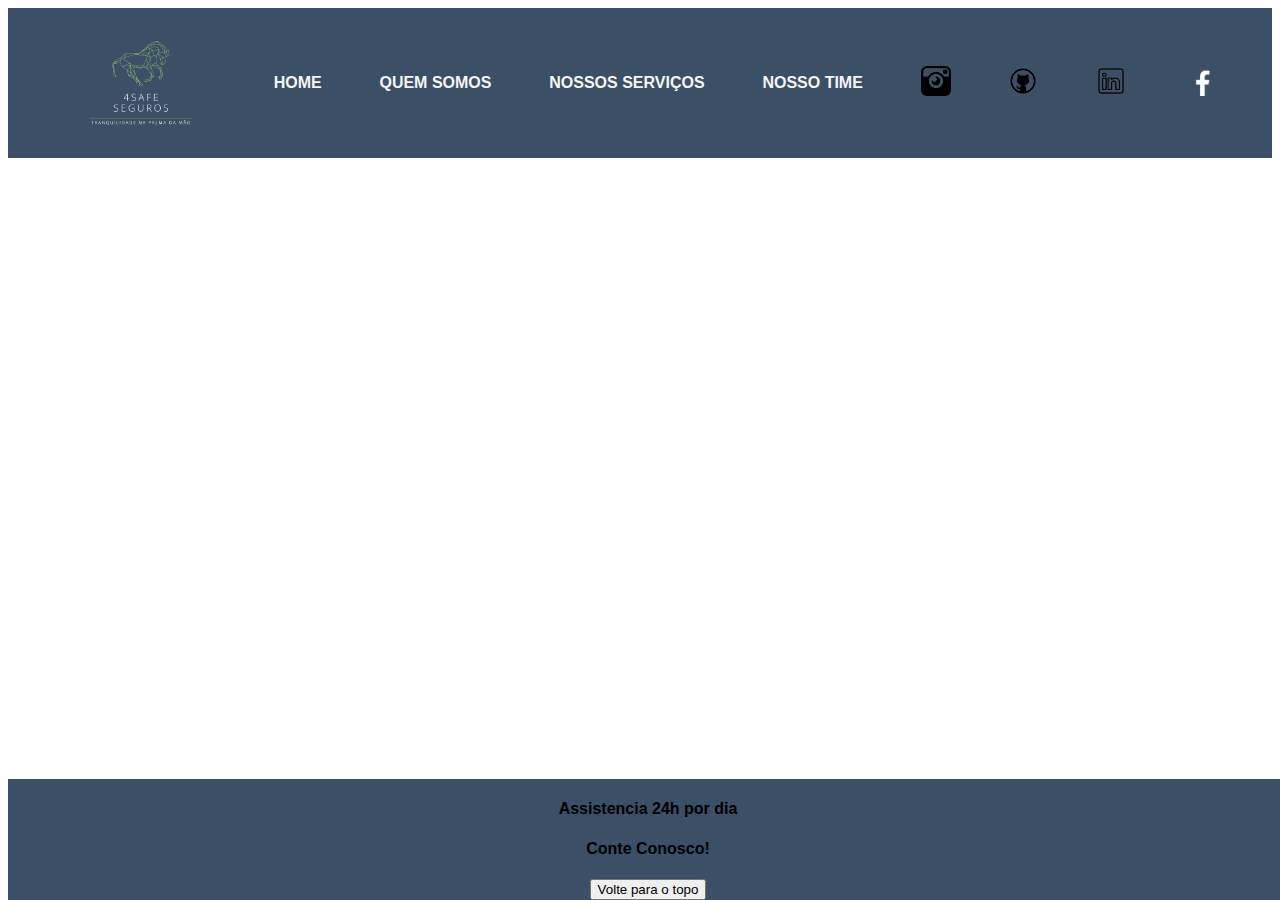
<file: index.html>
<!DOCTYPE html>
<html lang="en">

<head>
    <meta charset="UTF-8">
    <meta http-equiv="X-UA-Compatible" content="IE=edge">
    <meta name="viewport" content="width=device-width, initial-scale=1.0">
    <link rel="stylesheet" href="index.css">
    <title>Projeto 4Safe</title>
</head>
<header>
    <nav class="icone-texto" id="HOME">
        <img src="./img/4safe.png" alt="ícone 4safe" class="icone-foto">
        <h4>HOME</h4>
        <h4>QUEM SOMOS</h4>
        <h4>NOSSOS SERVIÇOS</h4>
        <h4>NOSSO TIME</h4>
        <a target="_blank" href="https://instagram.com">
            <img src="./img/Instagram-icone.png" alt="icone instagram">
        </a>
        <a target="_blank" href="https://github.com">
            <img src="./img/git hub icone.png" alt="github icone">
        </a>
        <a target="_blank" href="https://linkedin.com">
            <img src="./img/linkedin-icone.png" alt="icone-linkedin">
        </a>
        <a target="_blank" href="https://facebook.com">
            <img src="./img/facebook-icone-outra-cor.png" alt="facebook-icone">
        </a>
    </nav>
</header>

<footer>
    <h4>Assistencia 24h por dia</h4>
        <h4>Conte Conosco!</h4>
    <a href="#HOME">
        <button>
            Volte para o topo
        </button>
    </a>
</footer>


<body>

</body>

</html>
</file>
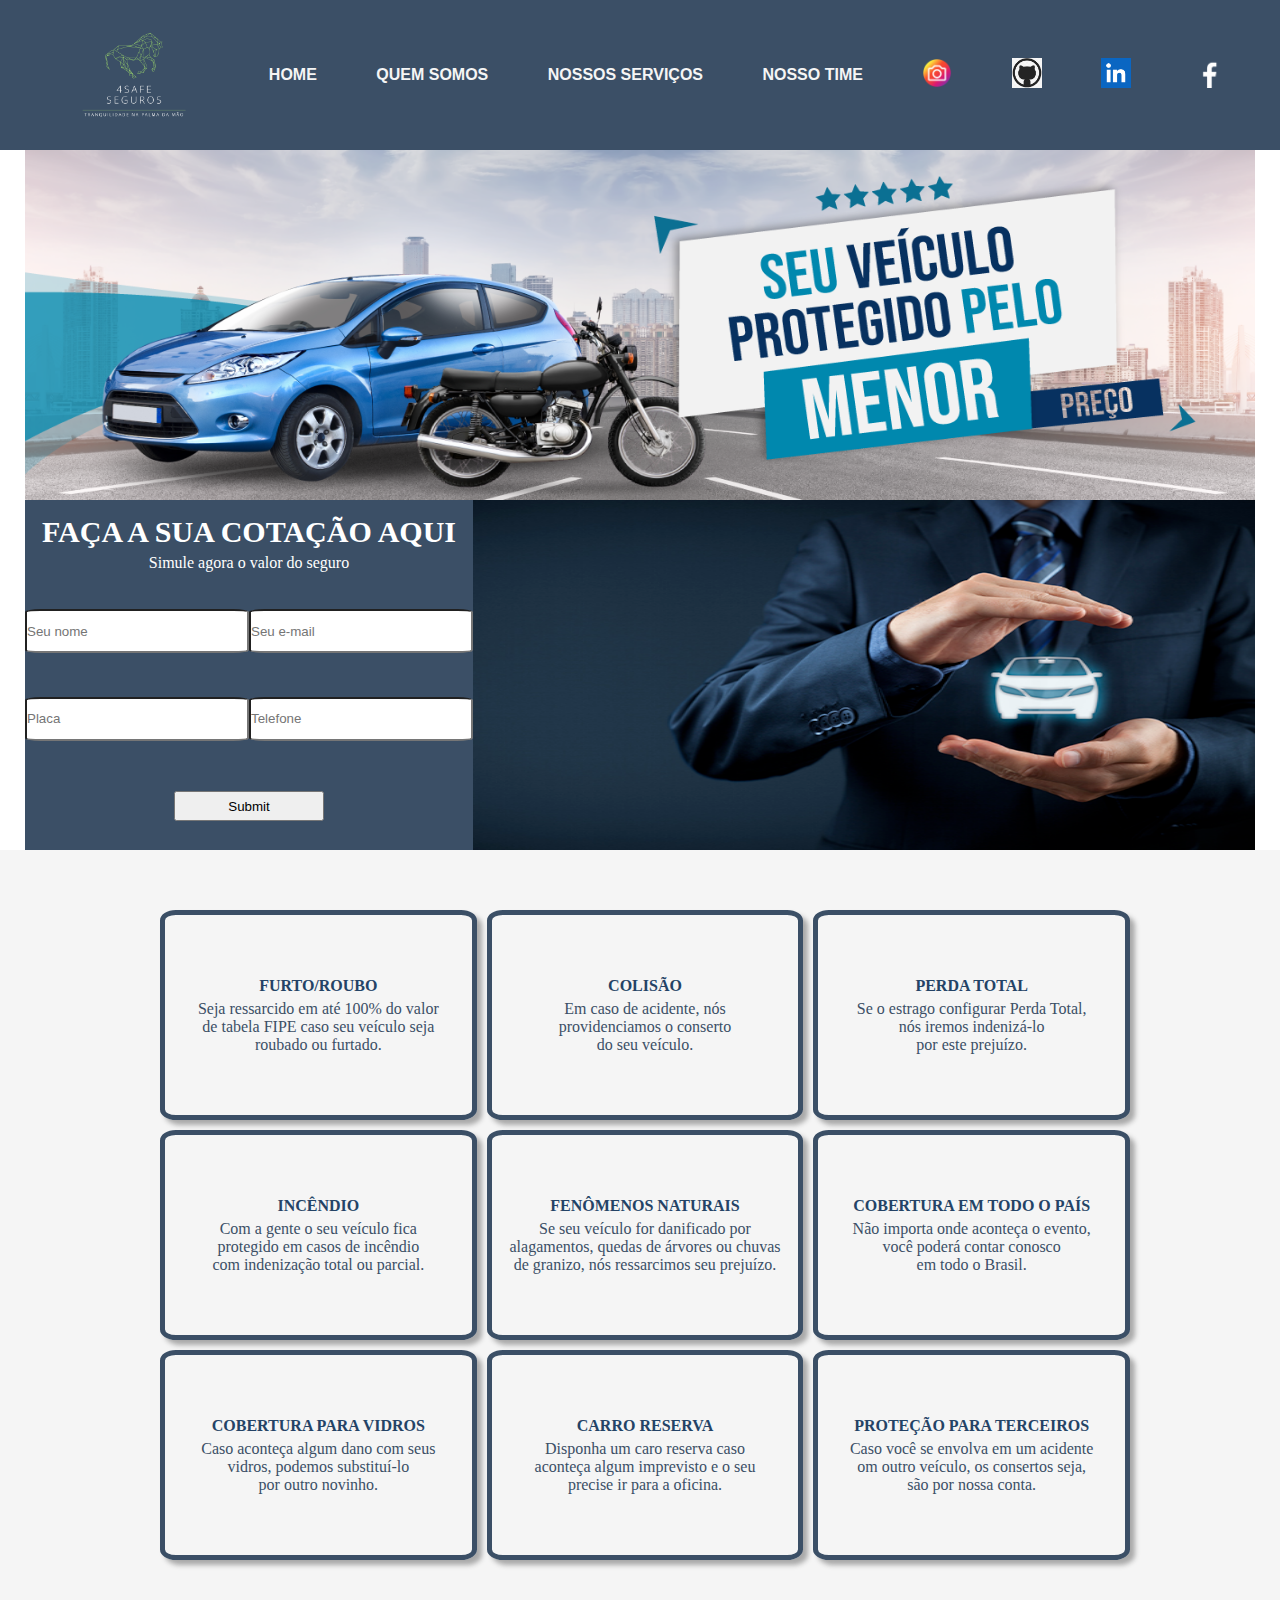
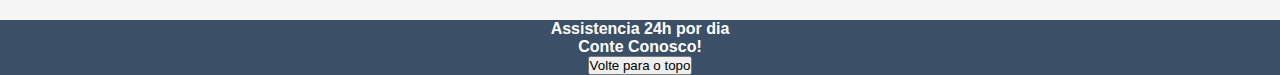
<file: projeto-4safe/index.html>
<!DOCTYPE html>
<html lang="en">

<head>
    <meta charset="UTF-8">
    <meta http-equiv="X-UA-Compatible" content="IE=edge">
    <meta name="viewport" content="width=device-width, initial-scale=1.0">
    <link rel="stylesheet" href="index.css">
    <title>Projeto 4Safe</title>
</head>

<body>
    <header>
        <nav class="icone-texto" id="HOME">
            <img src="./img/4safe.png" alt="ícone 4safe" class="icone-foto">
            <h4>HOME</h4>
            <h4>QUEM SOMOS</h4>
            <h4>NOSSOS SERVIÇOS</h4>
            <h4>NOSSO TIME</h4>
            <a target="_blank" href="https://instagram.com">
                <img src="./img/Instagram-icone.png" alt="icone instagram">
            </a>
            <a target="_blank" href="https://github.com">
                <img src="./img/git hub icone.png" alt="github icone">
            </a>
            <a target="_blank" href="https://linkedin.com">
                <img src="./img/linkedin-icone.png" alt="icone-linkedin">
            </a>
            <a target="_blank" href="https://facebook.com">
                <img src="./img/facebook-icone-outra-cor.png" alt="facebook-icone">
            </a>
        </nav>
    </header>
    
    <div class="container-principal">

        <div class="primeira-parte">
            <img class="primeira-imagem" src="img/banner.png">
        </div>

        <main class="primeiro-container">

            <div class="formulario">

                <div class="texto-formulario">
                    <h3>
                        FAÇA A SUA COTAÇÃO AQUI
                    </h3>
                    <p>Simule agora o valor do seguro</p>
                </div>

                <input class="formato-campo" type="text" name="nome" placeholder="Seu nome">
                <input class="formato-campo" type="e-mail" name="e-mail" placeholder="Seu e-mail">
                <input class="formato-campo" type="text" name="placa" placeholder="Placa">
                <input class="formato-campo" type="number" name="telefone" placeholder="Telefone">

                <div class="botao-enviar">
                    <input class="tamanho-enviar" type="submit">
                </div>

            </div>

        </main>

        <div class="segundo-container">
            <img class="segunda-imagem" src="img/imagem2.png">
        </div>

    </div>

    </head>
    <section class="protecao-veicular">
        <!-- <h3 class="texto-protecao">PROTEÇÃO VEICULAR</h3> -->
        <div class="box-produto">
            <div class="box">
                <div class="texto-box">
                    <h4 class="texto-titulo">FURTO/ROUBO</h4>
                    <p>Seja ressarcido em até 100% do valor<br> de tabela FIPE caso seu veículo seja<br> roubado ou
                        furtado.</p>
                </div>
            </div>

            <div class="box">
                <div class="texto-box">
                    <h4 class="texto-titulo">COLISÃO</h4>
                    <p>Em caso de acidente, nós<br> providenciamos o conserto <br> do seu veículo.</p>
                </div>
            </div>

            <div class="box">
                <div class="texto-box">
                    <h4 class="texto-titulo">PERDA TOTAL</h4>
                    <p>Se o estrago configurar Perda Total,<br> nós iremos indenizá-lo <br> por este prejuízo.</p>
                </div>
            </div>

            <div class="box">
                <div class="texto-box">
                    <h4 class="texto-titulo">INCÊNDIO</h4>
                    <p>Com a gente o seu veículo fica <br> protegido em casos de incêndio <br> com indenização total ou
                        parcial.</p>
                </div>
            </div>

            <div class="box">
                <div class="texto-box">
                    <h4 class="texto-titulo">FENÔMENOS NATURAIS</h4>
                    <p>Se seu veículo for danificado por <br> alagamentos, quedas de árvores ou chuvas <br> de granizo,
                        nós ressarcimos seu prejuízo.</p>
                </div>
            </div>

            <div class="box">
                <div class="texto-box">
                    <h4 class="texto-titulo">COBERTURA EM TODO O PAÍS</h4>
                    <p>Não importa onde aconteça o evento,<br> você poderá contar conosco <br> em todo o Brasil.</p>
                </div>
            </div>

            <div class="box">
                <div class="texto-box">
                    <h4 class="texto-titulo">COBERTURA PARA VIDROS</h4>
                    <p>Caso aconteça algum dano com seus <br> vidros, podemos substituí-lo <br> por outro novinho.</p>
                </div>
            </div>

            <div class="box">
                <div class="texto-box">
                    <h4 class="texto-titulo">CARRO RESERVA</h4>
                    <p>Disponha um caro reserva caso <br> aconteça algum imprevisto e o seu<br> precise ir para a
                        oficina.
                    </p>
                </div>
            </div>

            <div class="box">
                <div class="texto-box">
                    <h4 class="texto-titulo">PROTEÇÃO PARA TERCEIROS</h4>
                    <p>Caso você se envolva em um acidente <br> om outro veículo, os consertos seja,<br> são por nossa
                        conta.</p>
                </div>
            </div>
        </div>
    </section>
    <footer>
        <h4>Assistencia 24h por dia</h4>
        <h4>Conte Conosco!</h4>
        <a href="#HOME">
            <button>
                Volte para o topo
            </button>
        </a>
    </footer>

</body>

</html>
</file>
<file: index.css>
.icone-foto{
    display: flex;
    width: 150px;
    background-color: #3b4f66;
    
}
.icone-texto{
    color: whitesmoke;
    background-color: #3b4f66;
    display: flex;
    font-size: 16px;
    font-family: Arial, Helvetica, 'Segoe UI', Tahoma, Geneva, Verdana, 'Lucida Sans', 'Lucida Sans Regular', 'Lucida Grande', 'Lucida Sans Unicode', Geneva, Verdana, 'Franklin Gothic Medium', 'Arial Narrow', Arial, sans-serif;
    align-items: center;
    justify-content: space-evenly;
}

img{
    width: 30px;
}

footer{
    background-color:  #3b4f66;
    /* height: 90px; */
    position: absolute;
    font-family: Arial, Helvetica, 'Segoe UI', Tahoma, Geneva, Verdana, 'Lucida Sans', 'Lucida Sans Regular', 'Lucida Grande', 'Lucida Sans Unicode', Geneva, Verdana, sans-serif;
    text-align: center;
    bottom: 0;
    width: 100%;
}

button:hover{
background-color: darkgray;
}
 
html{
    scroll-behavior: smooth;
}
</file>
<file: projeto-4safe/index.css>
*{
    margin: 0;
    padding: 0;
    max-width: 100%;
}

.icone-foto{
    display: flex;
    width: 150px;
    background-color: #3b4f66;
    
}
.icone-texto{
    color: whitesmoke;
    background-color: #3b4f66;
    display: flex;
    font-size: 16px;
    font-family: Arial, Helvetica, 'Segoe UI', Tahoma, Geneva, Verdana, 'Lucida Sans', 'Lucida Sans Regular', 'Lucida Grande', 'Lucida Sans Unicode', Geneva, Verdana, 'Franklin Gothic Medium', 'Arial Narrow', Arial, sans-serif;
    align-items: center;
    justify-content: space-evenly;
}

img{
    width: 30px;
}

footer{
    background-color:  #3b4f66;
    /* height: 90px; */
    font-family: Arial, Helvetica, 'Segoe UI', Tahoma, Geneva, Verdana, 'Lucida Sans', 'Lucida Sans Regular', 'Lucida Grande', 'Lucida Sans Unicode', Geneva, Verdana, sans-serif;
    text-align: center;
    bottom: 0;
    width: 100%;
    color: white;
}

button:hover{
background-color: darkgray;
}
 
html{
    scroll-behavior: smooth;
}   

.container-principal{
    display: grid;
    grid-template-columns: 1fr 2fr;
    grid-template-rows: 1fr 1fr;
    margin: 0 25px;
    background-color: #f5f5f5;
}

.primeira-parte{
    grid-column: 1 / 3;
    height: 350px;
}

.primeira-imagem{
    width: 100%;
    height: 100%;
}

.primeiro-container{
    grid-template-columns: 1fr 1fr;
    grid-column: 1/2;
    height: 350px;
}

.formulario{
    display: grid;
    grid-template-columns: 1fr 1fr;
    grid-template-rows: 1fr 1fr 1fr 1fr;
    justify-items: center;
    align-items: center;
    background-color: #3B4F66;
    color: white;
    height: 100%;
    width: 100%;
}

.texto-formulario{
    grid-column: 1 / 3;
}

h3{
    font-size: 30px;
    display: flex;
}

p{
    font-size: 25px;
    margin-top: 5px;
    text-align: center;
}

.formato-campo{
    height: 40px;
    width: 220px;
    border-radius: 7%;
}

.botao-enviar{
    grid-column: 1 / -1;
    text-align: center;
}

.tamanho-enviar{
    height: 30px;
    width: 150px;
}

.segundo-container{
    grid-column: 2/3;
    height: 350px;
}

.segunda-imagem{
    height: 100%;
    width: 100%;
}
.protecao-veicular {
    display: flex;
    justify-content: center;
    text-align: center;
    background-color: #f5f5f5;
}

.box-produto {
    background-color: #f5f5f5;
    width: 60rem;
    height: 40rem;
    display: grid;
    grid-template-columns: 1fr 1fr 1fr;
    grid-template-rows: 1fr 1fr 1fr;
    margin: 20px;
    justify-content: center;
    align-items: center;
    padding: 5vh;
    gap: 20px;
}

.box {
    display: flex;
    border: 5px solid #3B4F66;
    border-bottom-left-radius: 5%;
    border-bottom-right-radius: 5%;
    border-top-left-radius: 5%;
    border-top-right-radius: 5%;
    width: 100%;
    height: 100%;
    justify-content: center;
    align-items: center;
    box-shadow: 5px 5px 5px darkgrey;
}

.box:hover {
    background-color: white;
}

.texto-box {
    display: flex;
    flex-direction: column;
    color: #3B4F66;
    text-align: center;
}

.texto-titulo {
    color: #244366;
}

p{
    font-size: 1rem;
}

@media screen and (min-device-width : 300px) and (max-device-width : 480px) {
    body{
        display: grid;
        grid-template-columns: 1fr;
    }


    .icone-texto{
        flex-direction: column;
        justify-content: center;
        align-items: center;
    }

    .protecao-veicular{
        display: grid;
        grid-template-columns: 1fr;
    }

    .formulario{
        display: grid;
        grid-template-columns:  1fr;
    }

    }
    @media screen and (min-device-width : 481px) and (max-device-width : 800px) {
    /* tablets */
    }
    @media screen and (min-device-width : 1200px) {
    /* computadores */
    }
</file>
